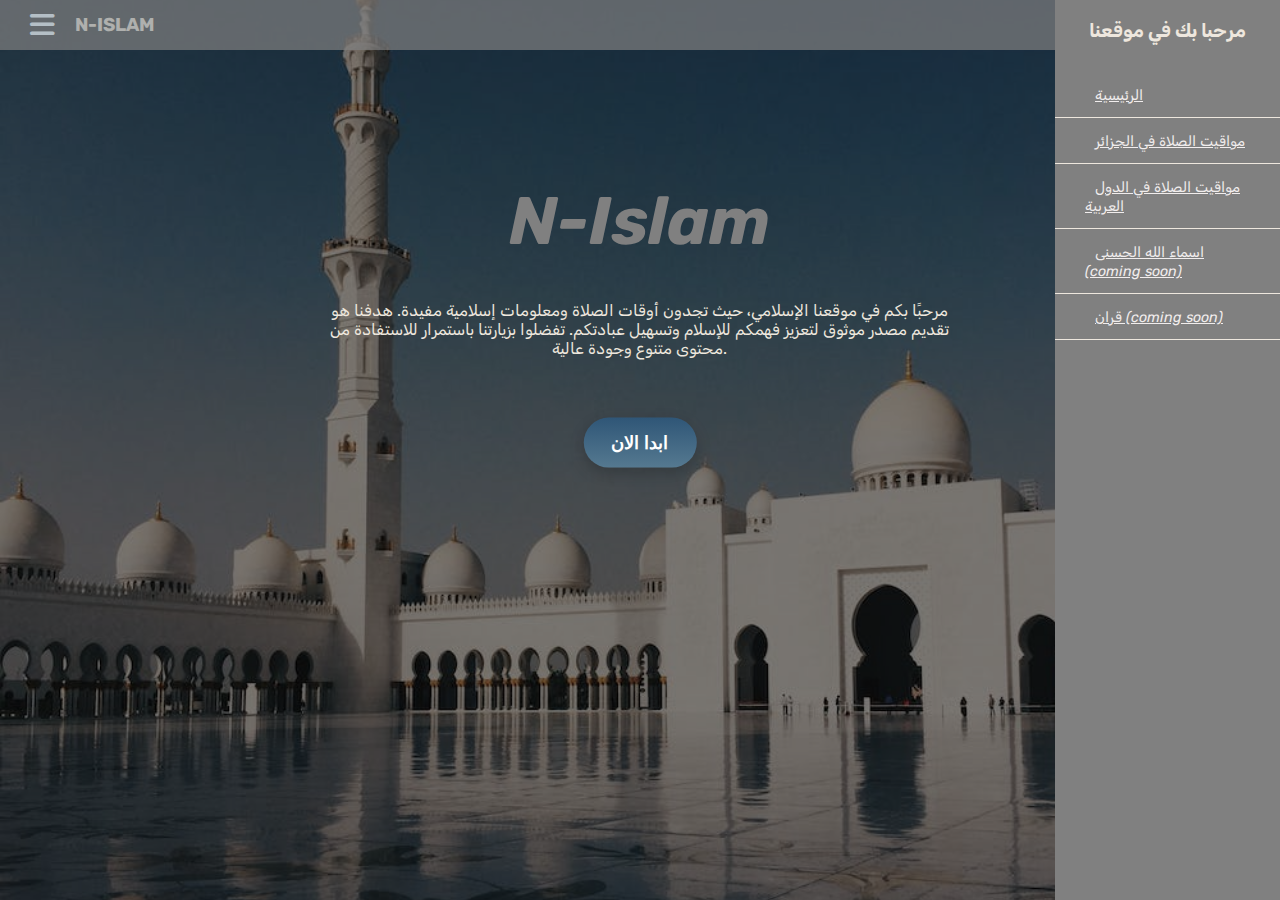
<file: html/index.html>
<!DOCTYPE html>
<html lang="en">
<head>
    <meta charset="UTF-8">
    <meta name="viewport" content="width=device-width, initial-scale=1.0">
    <title>Prayer time</title>
    <link rel="stylesheet" href="../css/style.css">
    <link rel="stylesheet" href="https://cdnjs.cloudflare.com/ajax/libs/font-awesome/6.0.0-beta3/css/all.min.css">
    <link rel="icon" type="image/x-icon" href="../img/download.png">
      
</head>
<body>
    
<div class="home">

<!-- <header>
    <div>
    <h2>N-Islam</h4>
    </div>
    <div class="place">
        <button id="btn1" class="menu__icon">
          <span></span>
          <span></span>
          <span></span>
        </button>
      </div>
</header> -->
<main>


  <div class="wrapper">


  <div class="section">
    <div class="top_navbar">
      
        <div class="hamburger">
            <a href="#">
                <i class="fas fa-bars"></i>
            </a>

        </div>
        <h3 class="logo">N-ISLAM</h3>
    </div>

</div>





 <div class="sidebar">


<h3 class="text"  >مرحبا بك  في موقعنا</h3>

    <ul>
     <li><a href="#">
    <span id="item1" class="item">الرئيسية</span>
    

    <li><a href="#">
      <span id="item2" class="item">مواقيت الصلاة في الجزائر</span>
     
       </a></li>
       <li><a href="#">
        <span id="item3" class="item">مواقيت الصلاة في الدول العربية</span>
       
         </a></li>
         <li><a href="#">
          <span id="item4" class="item">اسماء الله الحسنى  (coming soon)</span>
         
           </a></li>

           <li><a href="#">
            <span id="item5" class="item"> قران     (coming soon)</span>
           
             </a></li>
    </ul>

 </div>


  </div>



  
<div class="center">

    <!-- <h1> مواقيت الصلاة في <br>الجزائر</h1> -->
    <h1 class="title">N-Islam</h1>
    <p class="des">
    مرحبًا بكم في موقعنا الإسلامي، حيث تجدون أوقات الصلاة ومعلومات إسلامية مفيدة. هدفنا هو تقديم مصدر موثوق لتعزيز فهمكم للإسلام وتسهيل عبادتكم. تفضلوا بزيارتنا باستمرار للاستفادة من محتوى متنوع وجودة عالية.</p>
   <div class="button-div">
     <button id="btn2" class="beautiful-button">ابدا الان</button>
    </div>
</div>


</main>




</div>














<script>


let btnAr=document.getElementById("item3")
let btnDz=document.getElementById("item2")
let menuBtn=document.getElementById("btn1")
let startBtn=document.getElementById("btn2")
var hamburger = document.querySelector(".hamburger");



startBtn.addEventListener("click" , ()=>{
  window.location="../html/second.html"
})


btnDz.addEventListener("click" , ()=>{
  window.location="../html/second.html"
})

btnAr.addEventListener("click" , ()=>{
  window.location="../html/third.html"
})
    hamburger.addEventListener("click", function(){
        document.querySelector("body").classList.toggle("active");
    })






</script>


    
</body>
</html>
</file>
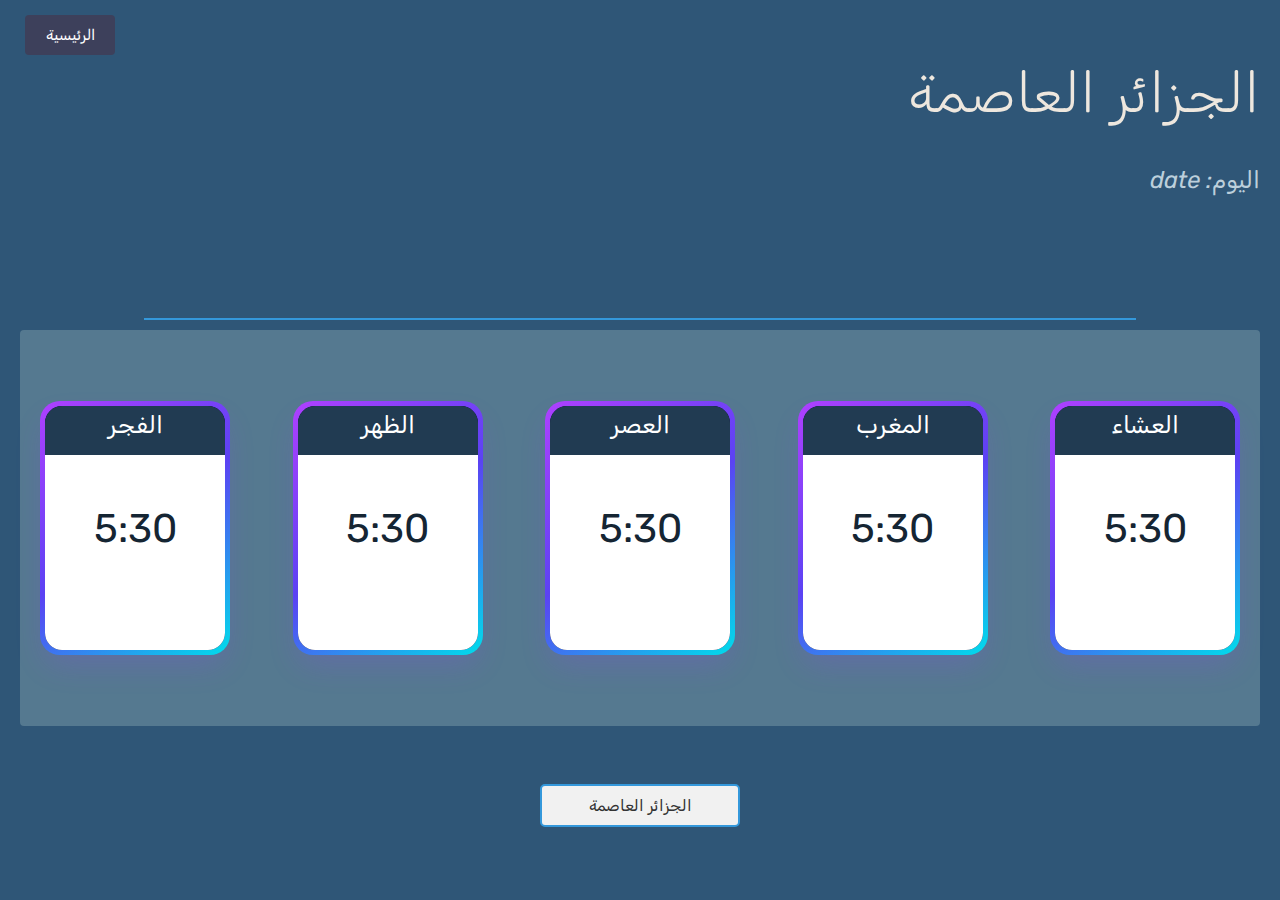
<file: html/second.html>
<!DOCTYPE html>
<html lang="en">
<head>
    <meta charset="UTF-8">
    <meta name="viewport" content="width=device-width, initial-scale=1.0">
    <title>Prayer time</title>
    <link rel="stylesheet" href="../css/style.css">
    <link rel="icon" type="image/x-icon" href="../img/download.png">
</head>
<body>


   
  
    <div class="home-second">
 

<div class="first">
    <button id="back-btn">
        <span>الرئيسية</span>
      </button>
    <h1 id="cityText">الجزائر العاصمة</h1>
    <p class="td"><span id="today"> date</span> :اليوم </p>
      </div>

      <div class="beautiful-line"></div>
       <div class="second">


        <div class="card">
            <div class="card__content">
                <div class="prayer"> <p>الفجر</p></div>
                <div  class="time"><p id="tmeF">5:30</p></div>
            </div>
        </div>

            <div class="card">
                <div class="card__content">
                    <div class="prayer"> <p>الظهر</p></div>
                    <div class="time"><p id="tmeD">5:30</p></div>
                </div>
            </div>

            <div class="card">
                <div class="card__content">
                    <div class="prayer"> <p>العصر</p></div>
                    <div  class="time"><p id="tmeA">5:30</p></div>
                </div>
            </div>

            <div class="card">
                <div class="card__content">
                    <div class="prayer"> <p>المغرب</p></div>
                    <div  class="time"><p id="tmeM">5:30</p></div>
                </div>
            </div>

            <div class="card">
                <div class="card__content">
                    <div class="prayer"> <p>العشاء</p></div>
                    <div  class="time"><p id="tmeI">5:30</p></div>
                </div>
            </div>
            
 
           

                            </div>



 <div class="third">
   
    <select id="mySelect" name="mySelect">

    </select>
    
  

   
       
     </div>


    

     <script>
let backBtn=document.getElementById("back-btn")

backBtn.addEventListener("click" ,()=>{
    window.location="../html/index.html";
})

     </script>

     <script src="../js/app.js"></script>
</body>
</html>
</file>
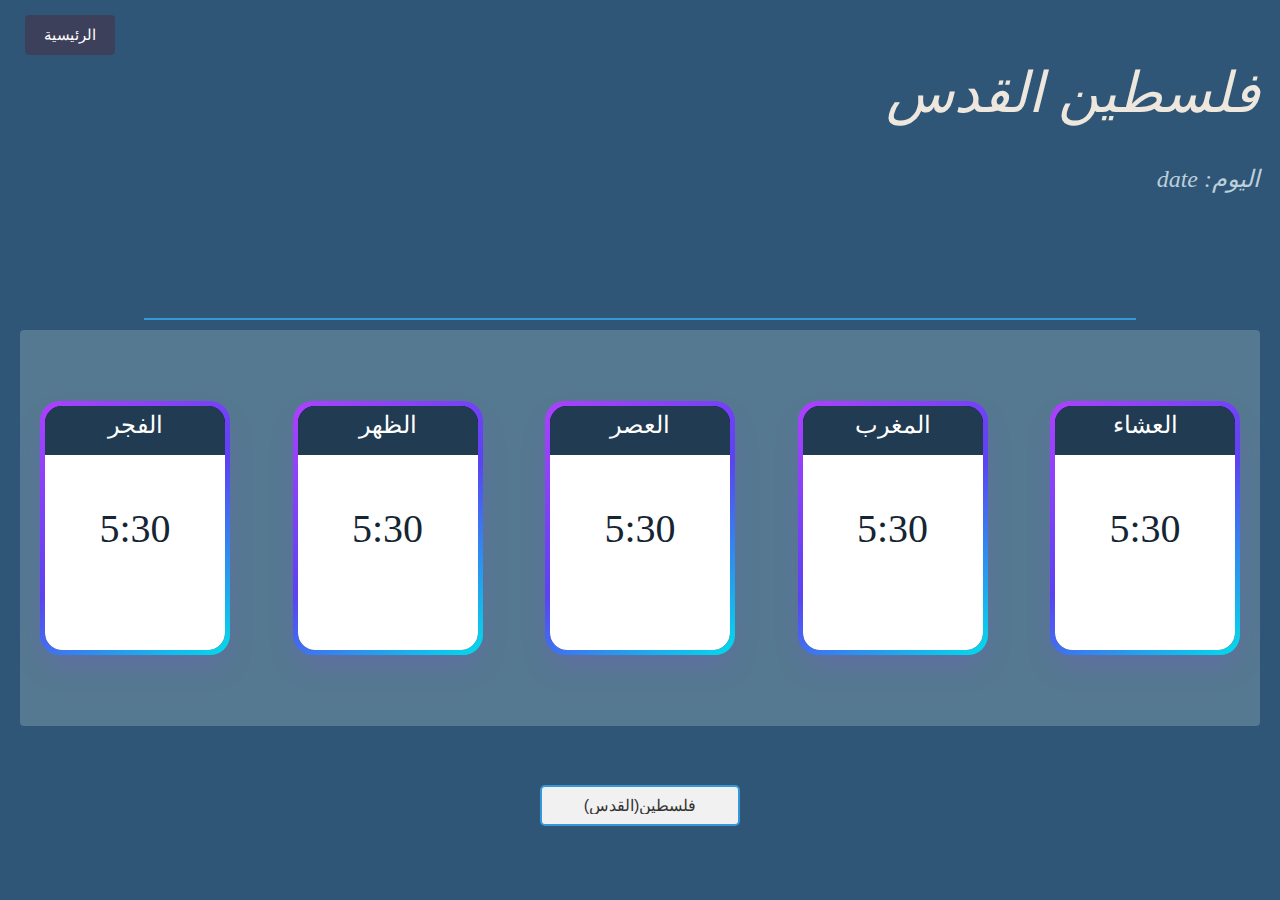
<file: html/third.html>
<!DOCTYPE html>
<html lang="en">
<head>
    <meta charset="UTF-8">
    <meta name="viewport" content="width=device-width, initial-scale=1.0">
    <title>Prayer time</title>

  <link rel="stylesheet" href="../css/style2.css">
  <link rel="icon" type="image/x-icon" href="../img/download.png">
</head>
<body>
   
    

<!-- html -->

  
<div class="home-second">
 

  <div class="first">
      <button id="back-btn2">
          <span>الرئيسية</span>
        </button>
      <h1 id="cityText">فلسطين القدس</h1>
      <p class="td2" ><span id="today2"> date</span> :اليوم </p>
        </div>
  
        <div class="beautiful-line"></div>
         <div class="second">
  
  
          <div class="card">
              <div class="card__content">
                  <div class="prayer"> <p>الفجر</p></div>
                  <div  class="time"><p id="tmeF2">5:30</p></div>
              </div>
          </div>
  
              <div class="card">
                  <div class="card__content">
                      <div class="prayer"> <p>الظهر</p></div>
                      <div class="time"><p id="tmeD2">5:30</p></div>
                  </div>
              </div>
  
              <div class="card">
                  <div class="card__content">
                      <div class="prayer"> <p>العصر</p></div>
                      <div  class="time"><p id="tmeA2">5:30</p></div>
                  </div>
              </div>
  
              <div class="card">
                  <div class="card__content">
                      <div class="prayer"> <p>المغرب</p></div>
                      <div  class="time"><p id="tmeM2">5:30</p></div>
                  </div>
              </div>
  
              <div class="card">
                  <div class="card__content">
                      <div class="prayer"> <p>العشاء</p></div>
                      <div  class="time"><p id="tmeI2">5:30</p></div>
                  </div>
              </div>
              
   
             
  
                              </div>
  
  
  
   <div class="third">
     
      <select id="mySelect2" name="mySelect">
  
      </select>
      
    
  
     
         
       </div>


























<script>

let cityText=document.getElementById("cityText")
let tmF=document.getElementById("tmeF2")
let tmD=document.getElementById("tmeD2")
let tmA=document.getElementById("tmeA2")
let tmM=document.getElementById("tmeM2")
let tmI=document.getElementById("tmeI2")
let today=document.getElementById("today2")

let mySelect=document.getElementById("mySelect2")



console.log()

let cities= [
             "فلسطين(القدس)",
             "السعودية (المدينة المنورة)",
              " السعودية (مكة المكرمة)",
              "السعودية (الرياض)" ,
              "مصر (القاهرة)",
              "مصر (الاسكندرية) ",
              "المغرب (الرباط) ",
              "تونس (تونس) "]



for (let city of cities)
{
 const content=
  `<option>${city}</option>`

  mySelect.innerHTML+=content
}



async function fetchData(city, country) {

   
const url = `http://api.aladhan.com/v1/timingsByCity?city=${encodeURIComponent(city)}&country=${encodeURIComponent(country)}&method=3`;

try {
  const response = await fetch(url);

  if (!response.ok) {
    throw new Error('Network response was not ok');
  }
 
  const data = await response.json(); 





   let prayTime=data.data.timings
  let laDate=data.data.date.gregorian.date
  // console.log(tmeF); 
  today.innerHTML=laDate
  tmF.innerText = prayTime.Fajr;
  tmD.textContent = prayTime.Dhuhr;
  tmA.textContent = prayTime.Asr;
  tmM.textContent = prayTime.Maghrib;
  tmI.textContent = prayTime.Isha;



} catch (error) {


  console.error('An error occurred:', error);
}

}


fetchData("PS-JEM", "PS")


mySelect.addEventListener("change" , ()=>{

 

  if (mySelect.value== "فلسطين(القدس)")
  {

    fetchData("PS-JEM", "PS")
  }

  else if(mySelect.value=="السعودية (المدينة المنورة)")
    {
     fetchData("SA-03", "SA")
     cityText.textContent=mySelect.value
    }

    else if(mySelect.value=="مصر (الاسكندرية)")
    {
     fetchData("EG-ALX", "EG")
     cityText.textContent=mySelect.value
    }

    else if(mySelect.value=="المغرب (الرباط)")
    {
     fetchData("MA-04", "MA")
     cityText.textContent=mySelect.value
    }


    else if(mySelect.value=="مصر (القاهرة)")
    {
     fetchData("EG-C", "EG")
     cityText.textContent=mySelect.value
    }


    else if(mySelect.value=="تونس (تونس)")
    {
     fetchData("TN-11", "TN")
     cityText.textContent=mySelect.value
    }

    else if(mySelect.value=="السعودية (الرياض)")
    {
     fetchData("SA-01", "SA")
     cityText.textContent=mySelect.value
    }

    else if(mySelect.value==  "السعودية (مكة المكرمة)")
    {
     fetchData("SA-02", "SA")
     cityText.textContent=mySelect.value
    }
})


let backBtn=document.getElementById("back-btn2")

backBtn.addEventListener("click" ,()=>{
    window.location="../html/index.html";
})

</script>


 
</body>
</html>
</file>
<file: css/style.css>
@import url('https://fonts.googleapis.com/css2?family=Rubik&display=swap');

/*  */
*
{
    margin: 0;
    padding: 0;
    box-sizing: border-box;
    font-family: 'Rubik', sans-serif;
    
}

.home
{
    width: 100%;
    height: 100vh;
    background-image: url(../img/bk6.jpeg);
    background-position: center;
    background-repeat: no-repeat;
    background-size: cover;
   
    

    
}


#today
{
    color: #bccfdb;
}

.td
{
    color: #bccfdb; 
}



#cityText
{
  font-weight: lighter;
  font-style: italic;
}


.home::before {
    content: "";
    position: absolute;
    top: 0;
    left: 0;
    width: 100%;
    height: 100%;
    background-color: rgba(0, 0, 0, 0.5); 
    
}


header
{
    width: 100%;
    height: 10vh;
    background-color: gray;
    display: flex;
    justify-content: space-between;
    align-items: center;
    padding: 20px 10px;
    opacity: 70%;
    color: white;
}

main
{
    width: 100%;
    height: 90vh;
  
    position: relative;
  
   
}


.center
{
position: absolute;
transform: translate(-50%,-50%);
left: 50%;
top: 45%;
display: block;
align-items: center;

width: 53%;
height: 48%;
padding: 10px 20px;


}




main div h1
{
    font-style: italic;
    font-size: 4.2rem;
    text-align: center;
    color: #eee7de;
}

.button-div
{
    width: 100%;
    height: fit-content;
    margin-top: 60px;
    display: flex;
    justify-content: center;
    align-items: center;
   
    padding-bottom: 10px;
}


.beautiful-button {
    position: relative;
    
    display: inline-block;
    background: linear-gradient(to bottom, #2f5677, #557990);
   /* Gradient background */
    color: white;
   /* White text color */
    font-family: "Segoe UI", sans-serif;
   /* Stylish and legible font */
    font-weight: bold;
    font-size: 18px;
   /* Large font size */
    border: none;
   /* No border */
    border-radius: 30px;
   /* Rounded corners */
    padding: 14px 28px;
   /* Large padding */
    cursor: pointer;
   /* Cursor on hover */
    box-shadow: 0 5px 15px rgba(0, 0, 0, 0.2);
   /* Subtle shadow */
    animation: button-shimmer 2s infinite;
    transition: all 0.3s ease-in-out;
   /* Smooth transition */
 
  }
  
  /* Hover animation */
  .beautiful-button:hover {
    background: linear-gradient(to bottom,#557990,#2f5677 );
    animation: button-particles 1s ease-in-out infinite;
    transform: translateY(-2px);
  }
  
  /* Click animation */
  .beautiful-button:active {
    transform: scale(0.95);
    box-shadow: 0 2px 10px rgba(0, 0, 0, 0.3);
  }
  
  /* Shimmer animation */
  @keyframes button-shimmer {
    0% {
      background-position: left top;
    }
  
    100% {
      background-position: right bottom;
    }
  }
  
  /* Particle animation */
  @keyframes button-particles {
    0% {
      background-position: left top;
    }
  
    100% {
      background-position: right bottom;
    }
  }


button {
    border: none;
    background: none;
    padding: 0;
    margin: 0;
    cursor: pointer;
    font-family: inherit;
   
  }
 
  .place{
    border-radius: 16px;
    border: 1px solid #1a1a1a;
    background: rgba(74, 74, 74, 0.39);
    mix-blend-mode: luminosity;
    box-shadow: 0px 0px 0px 1px rgba(0, 0, 0, 0.20);
    backdrop-filter: blur(15px);
    width: 65px;
    height: 65px;
    display: flex;
    justify-content: center;
    align-items: center;
    width: 45px;
    height: 43px;
   border: none;
  }
  

  .menu__icon {
    width: 32px;
    height: 32px;
    padding: 4px;
    display: flex;
    flex-direction: column;
    justify-content: space-between;
    align-items: end;
    transition: transform .4s;
  }
  
  .menu__icon span {
    width: 100%;
    height: 0.25rem;
    border-radius: 0.125rem;
    background-color: rgb(0, 122, 255);
    box-shadow: 0 .5px 2px 0 hsla(0, 0%, 0%, .2);
    transition: width .4s, transform .4s, background-color .4s;
  }
  
  .menu__icon :nth-child(2) {
    width: 75%;
  }
  
  .menu__icon :nth-child(3) {
    width: 50%;
  }
  
  .menu__icon:hover {
    transform: rotate(-90deg);
  }
  
  .menu__icon:hover span {
    width: .25rem;
    transform: translateX(-10px);
    background-color: rgb(255, 59, 48);
  }












  /* This is for second Page */

  .home-second
  {
    width: 100%;
    height: 100vh;
    background-color: #2f5677;
    display: block;
    padding: 10px 20px;
  }

  .first
  {
  width: 100%;
  height: 35%;
  color: #eee7de;
 
  /* background-color: #5b67b7; */

  }


  .first h1
  {
 font-style: italic;
 font-size: 3.5rem;
 text-align: end;
  }

  .first p
  {
 font-style: italic;
 font-size: 1.5rem;
 text-align: end;
 margin-top: 40px;
  }




  .second
  {
  width: 100%;
  height: 45%;
  background-color: #557990;
  display: flex;
  flex-direction: row;
  padding: 10px 20px;
  align-items: center;
  justify-content:space-between ;
  border-radius: 4px;
  }




  .third
  {
  width: 100%;
  height: 18%;
  /* background-color: #1a1a1a; */
   display: flex;
   align-items: center;
   justify-content: center;
  padding: 5px 0px;

  }



  .box
  {
    width: 18%;
    height: 100%;
   

  }

  /* .box:hover
  {
    transform: scale(1.01);
    transition: 0.4s;

    
  } */

  .prayer
  {
    width: 100%;
    height: 20%;
    background-color: #213b52;
    border-radius: 17px 17px 0px 0px ;
    padding-top: 5px;
  }

  .time 
  {
    width: 100%;
    height: 80%;
    background-color:white;
    padding-top: 50px;
   border-radius: 0px 0px 17px 17px;
  
    
  
  }

  .prayer p
  {
    text-align: center;
    font-size: 1.5rem;
    
    color: white;
  }

  .time p
  {
    text-align: center;
    font-size: 2.5rem;
     color: #152533;
   
    
  }


  #back-btn{
    display: inline-block;
    border-radius: 4px;
    background-color: #3d405b;
    border: none;
    color: #FFFFFF;
    text-align: center;
    font-size: 15px;
    /* padding: 16px; */
   
    transition: all 0.5s;
    cursor: pointer;
    margin: 5px;
    width: 90px;
    height: 40px;
   }
   
   #back-btn span {
    cursor: pointer;
    display: inline-block;
    position: relative;
    transition: 0.5s;
   }
   
   #back-btn span:after {
    content: '»';
    position: absolute;
    opacity: 0;
    top: 0;
    right: -15px;
    transition: 0.5s;
   }
   
   #back-btn:hover span {
    padding-right: 15px;
   }
   
   #back-btn:hover span:after {
    opacity: 1;
    right: 0;
   }


   .card {
    width: 190px;
    height: 254px;
    cursor: pointer;
    border-radius: 20px;
    padding: 5px;
    box-shadow: rgba(151, 65, 252, 0.2) 0 15px 30px -5px;
    background-image: linear-gradient(144deg,#AF40FF, #5B42F3 50%,#00DDEB);
  }

  .card:hover{
   
    transform: scale(1.01);
    transition: 0.4s;
  }
  
  .card__content {
    background: rgb(5, 6, 45);
    border-radius: 17px;
    width: 100%;
    height: 100%;
   
  }




 
 
  select#mySelect {
    appearance: none;
    padding: 10px;
    border: 2px solid #3498db;
    background-color: #f1f1f1;
    color: #333;
    font-size: 16px;
    width: 200px;
    border-radius: 5px;
    cursor: pointer;
    outline: none;
   text-align: center;
  }

  /* Styles for the dropdown arrow */
  select#mySelect::after {
    content: '▼'; /* Unicode downward arrow */
    position: absolute;
    top: 50%;
    right: 10px;
    transform: translateY(-50%);
  }

  /* Style the dropdown options */
  select#mySelect option {
    background-color: #f1f1f1;
    color: #333;
  }

  /* Hover effect for options */
  select#mySelect option:hover {
    background-color: #3498db;
    color: #fff;
  }



  .beautiful-line {
    border: none;
    border-top: 2px solid #3498db; /* Change the color as desired */
    width: 80%;
    margin: 0px auto 10px  auto;
  }

 /* newwwwwwwwww */

.wrapper .sidebar
{
  position: fixed;
  right: 0%;
  top: 0%;
  background-color: gray;
  width: 225px;
  height: 100%;
  padding: 20px 0;
  transition: all 0.5s ease;
}
.wrapper .sidebar ul li
{
  list-style: none;
}

.text
{
  text-align: center;
  margin-bottom: 30px;
  color: #eee7de;
}

.wrapper .sidebar ul li a{
  display: block;
  padding: 13px 30px;
  border-bottom: 1px solid #eee7de;
  color: rgb(241, 237, 237);
  font-size: 16px;
  position: relative;
}



.wrapper .sidebar ul li a .icon{
  color: #dee4ec;
  width: 30px;
  display: inline-block;
}


.wrapper .sidebar ul li a:hover,
.wrapper .sidebar ul li a.active{
    color: #0c7db1;

    background:white;
    border-right: 2px solid #eee7de;
}

.wrapper .sidebar ul li a:hover .icon,
.wrapper .sidebar ul li a.active .icon{
    color: #0c7db1;
}

.wrapper .sidebar ul li a:hover:before,
.wrapper .sidebar ul li a.active:before{
    display: block;
}



.wrapper .section{
  width: calc(100% - 225px);
  margin-right: 225px;
  transition: all 0.5s ease;

}

.wrapper .section .top_navbar{
  background: gray;
  opacity: 70%;
  height: 50px;
  display: flex;
  align-items: center;
  padding: 0 30px;

}

.wrapper .section .top_navbar .hamburger a{
  font-size: 28px;
  color: #f4fbff;
}

.wrapper .section .top_navbar .hamburger a:hover{
  color: #a2ecff;
}


body.active .wrapper .sidebar{
  right: -225px;
}

body.active .wrapper .section{
  margin-right: 0;
  width: 100%;
}



.logo
{
margin-left: 20px;
color: #eee7de;
}





.item
{
  text-decoration: none;
  text-decoration-line: none;
  font-style: italic;
  font-size: 0.9rem;
 padding-left: 10px;
 text-align: center;
}

.title{
color: gray;
}

.des
{
  color: #eee7de;
  text-align: center;
  margin-top: 40px;
}
</file>
<file: css/style2.css>
@import url('https://fonts.googleapis.com/css2?family=Rubik&display=swap');

*
{
  padding: 0;
  box-sizing: border-box;
  margin: 0;
}
.home-second
  {
    width: 100%;
    height: 100vh;
    background-color: #2f5677;
    display: block;
    padding: 10px 20px;
  }

  .first
  {
  width: 100%;
  height: 35%;
  color: #eee7de;
 
  /* background-color: #5b67b7; */

  }


  .first h1
  {
 font-style: italic;
 font-size: 3.5rem;
 text-align: end;
  }

  .first p
  {
 font-style: italic;
 font-size: 1.5rem;
 text-align: end;
 margin-top: 40px;
  }




  .second
  {
  width: 100%;
  height: 45%;
  background-color: #557990;
  display: flex;
  flex-direction: row;
  padding: 10px 20px;
  align-items: center;
  justify-content:space-between ;
  border-radius: 4px;
  }




  .third
  {
  width: 100%;
  height: 18%;
  /* background-color: #1a1a1a; */
   display: flex;
   align-items: center;
   justify-content: center;
  padding: 5px 0px;

  }



  .box
  {
    width: 18%;
    height: 100%;
   

  }

  /* .box:hover
  {
    transform: scale(1.01);
    transition: 0.4s;

    
  } */

  .prayer
  {
    width: 100%;
    height: 20%;
    background-color: #213b52;
    border-radius: 17px 17px 0px 0px ;
    padding-top: 5px;
  }

  .time 
  {
    width: 100%;
    height: 80%;
    background-color:white;
    padding-top: 50px;
   border-radius: 0px 0px 17px 17px;
  
    
  
  }

  .prayer p
  {
    text-align: center;
    font-size: 1.5rem;
    
    color: white;
  }

  .time p
  {
    text-align: center;
    font-size: 2.5rem;
     color: #152533;
   
    
  }


  #back-btn2{
    display: inline-block;
    border-radius: 4px;
    background-color: #3d405b;
    border: none;
    color: #FFFFFF;
    text-align: center;
    font-size: 15px;
    /* padding: 16px; */
   
    transition: all 0.5s;
    cursor: pointer;
    margin: 5px;
    width: 90px;
    height: 40px;
   }
   
   #back-btn2 span {
    cursor: pointer;
    display: inline-block;
    position: relative;
    transition: 0.5s;
   }
   
   #back-btn2 span:after {
    content: '»';
    position: absolute;
    opacity: 0;
    top: 0;
    right: -15px;
    transition: 0.5s;
   }
   
   #back-btn2:hover span {
    padding-right: 15px;
   }
   
   #back-btn2:hover span:after {
    opacity: 1;
    right: 0;
   }


   .card {
    width: 190px;
    height: 254px;
    cursor: pointer;
    border-radius: 20px;
    padding: 5px;
    box-shadow: rgba(151, 65, 252, 0.2) 0 15px 30px -5px;
    background-image: linear-gradient(144deg,#AF40FF, #5B42F3 50%,#00DDEB);
  }

  .card:hover{
   
    transform: scale(1.01);
    transition: 0.4s;
  }
  
  .card__content {
    background: rgb(5, 6, 45);
    border-radius: 17px;
    width: 100%;
    height: 100%;
   
  }




 
 
  select#mySelect2 {
    appearance: none;
    padding: 10px;
    border: 2px solid #3498db;
    background-color: #f1f1f1;
    color: #333;
    font-size: 16px;
    width: 200px;
    border-radius: 5px;
    cursor: pointer;
    outline: none;
   text-align: center;
  }

  /* Styles for the dropdown arrow */
  select#mySelect2::after {
    content: '▼'; /* Unicode downward arrow */
    position: absolute;
    top: 50%;
    right: 10px;
    transform: translateY(-50%);
  }

  /* Style the dropdown options */
  select#mySelect2 option {
    background-color: #f1f1f1;
    color: #333;
  }

  /* Hover effect for options */
  select#mySelect2 option:hover {
    background-color: #3498db;
    color: #fff;
  }



  .beautiful-line {
    border: none;
    border-top: 2px solid #3498db; /* Change the color as desired */
    width: 80%;
    margin: 0px auto 10px  auto;
  }


  #cityText
  {
    font-weight: lighter;
    font-style: italic;
   
  }

#today2
{
    color: #bccfdb;
}

.td2
{
    color: #bccfdb; 
}
</file>
